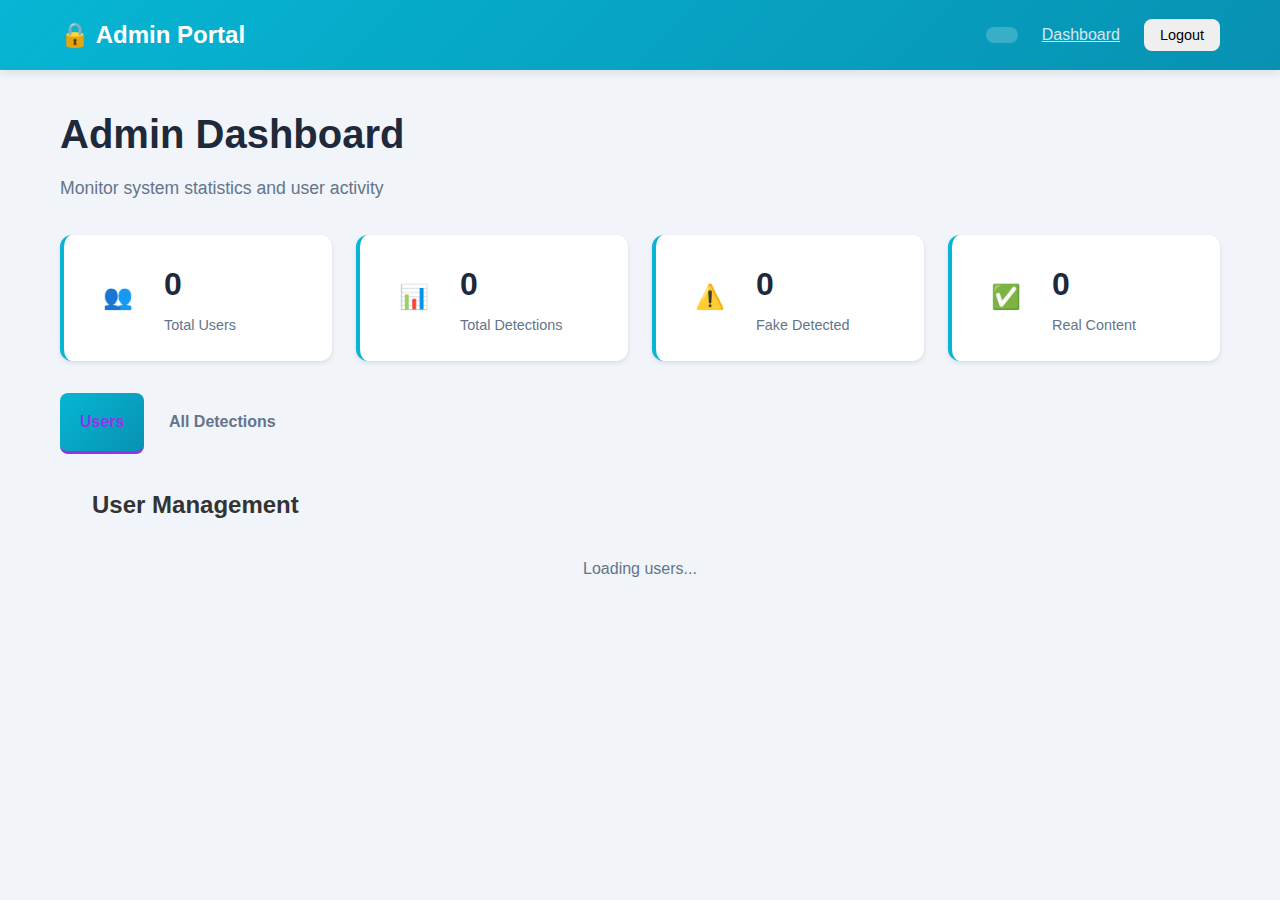
<file: frontend/admin-dashboard.html>
<!DOCTYPE html>
<html lang="en">
<head>
    <meta charset="UTF-8">
    <meta name="viewport" content="width=device-width, initial-scale=1.0">
    <title>Admin Dashboard - Deepfake Detection</title>
    <link rel="stylesheet" href="css/style.css">
    <link rel="stylesheet" href="css/dashboard.css">
    <link rel="stylesheet" href="css/admin.css">
</head>
<body>
    <nav class="navbar">
        <div class="container">
            <div class="nav-brand">
                <h1>🔒 Admin Portal</h1>
            </div>
            <div class="nav-links">
                <span id="admin-name" class="user-name"></span>
                <a href="admin-dashboard.html" class="active">Dashboard</a>
                <button onclick="logout()" class="btn btn-sm">Logout</button>
            </div>
        </div>
    </nav>

    <div class="dashboard-container">
        <div class="container">
            <div class="dashboard-header">
                <h1>Admin Dashboard</h1>
                <p>Monitor system statistics and user activity</p>
            </div>

            <div class="stats-grid">
                <div class="stat-card">
                    <div class="stat-icon">👥</div>
                    <div class="stat-info">
                        <h3 id="total-users">0</h3>
                        <p>Total Users</p>
                    </div>
                </div>
                <div class="stat-card">
                    <div class="stat-icon">📊</div>
                    <div class="stat-info">
                        <h3 id="total-detections">0</h3>
                        <p>Total Detections</p>
                    </div>
                </div>
                <div class="stat-card">
                    <div class="stat-icon">⚠️</div>
                    <div class="stat-info">
                        <h3 id="fake-detections">0</h3>
                        <p>Fake Detected</p>
                    </div>
                </div>
                <div class="stat-card">
                    <div class="stat-icon">✅</div>
                    <div class="stat-info">
                        <h3 id="real-detections">0</h3>
                        <p>Real Content</p>
                    </div>
                </div>
            </div>

            <div class="admin-tabs">
                <button class="tab-btn active" data-tab="users">Users</button>
                <button class="tab-btn" data-tab="detections">All Detections</button>
            </div>

            <div id="users-tab" class="tab-content active">
                <h2>User Management</h2>
                <div id="users-list" class="data-table">
                    <div class="loading">Loading users...</div>
                </div>
            </div>

            <div id="detections-tab" class="tab-content">
                <h2>Detection History</h2>
                <div id="detections-list" class="data-table">
                    <div class="loading">Loading detections...</div>
                </div>
            </div>
        </div>
    </div>

    <script src="js/config.js"></script>
    <script src="js/admin.js"></script>
</body>
</html>
</file>
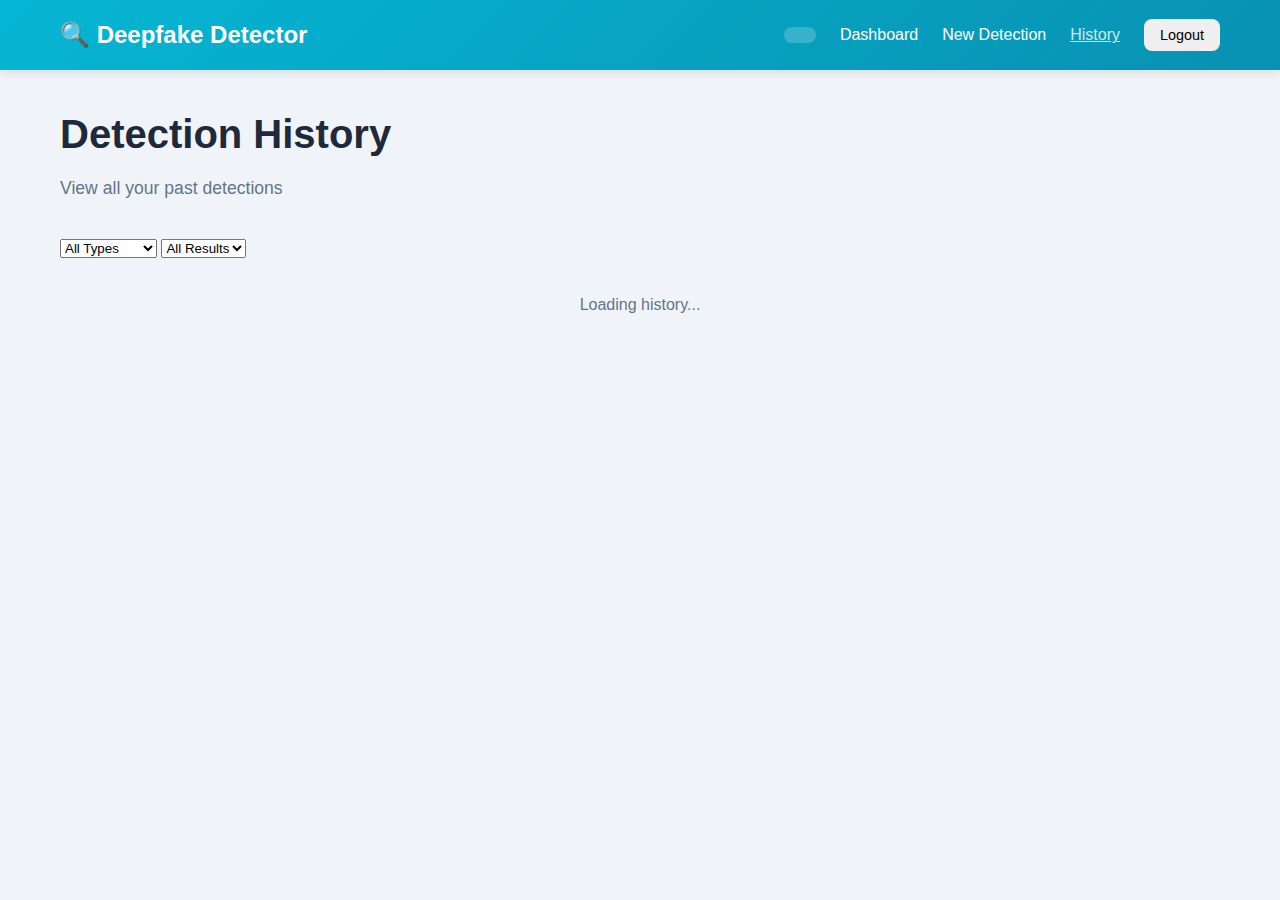
<file: frontend/history.html>
<!DOCTYPE html>
<html lang="en">
<head>
    <meta charset="UTF-8">
    <meta name="viewport" content="width=device-width, initial-scale=1.0">
    <title>Detection History - Deepfake Detection</title>
    <link rel="stylesheet" href="css/style.css">
    <link rel="stylesheet" href="css/dashboard.css">
</head>
<body>
    <nav class="navbar">
        <div class="container">
            <div class="nav-brand">
                <h1>🔍 Deepfake Detector</h1>
            </div>
            <div class="nav-links">
                <span id="user-name" class="user-name"></span>
                <a href="dashboard.html">Dashboard</a>
                <a href="upload.html">New Detection</a>
                <a href="history.html" class="active">History</a>
                <button onclick="logout()" class="btn btn-sm">Logout</button>
            </div>
        </div>
    </nav>

    <div class="dashboard-container">
        <div class="container">
            <div class="dashboard-header">
                <h1>Detection History</h1>
                <p>View all your past detections</p>
            </div>

            <div class="history-filters">
                <select id="filter-type" class="filter-select">
                    <option value="all">All Types</option>
                    <option value="image">Images Only</option>
                    <option value="video">Videos Only</option>
                </select>
                <select id="filter-result" class="filter-select">
                    <option value="all">All Results</option>
                    <option value="real">Real Only</option>
                    <option value="fake">Fake Only</option>
                </select>
            </div>

            <div id="history-list" class="history-list">
                <div class="loading">Loading history...</div>
            </div>

            <div id="load-more-container" style="text-align: center; margin-top: 2rem; display: none;">
                <button id="load-more-btn" class="btn btn-secondary">Load More</button>
            </div>
        </div>
    </div>

    <script src="js/config.js"></script>
    <script src="js/history.js"></script>
</body>
</html>
</file>
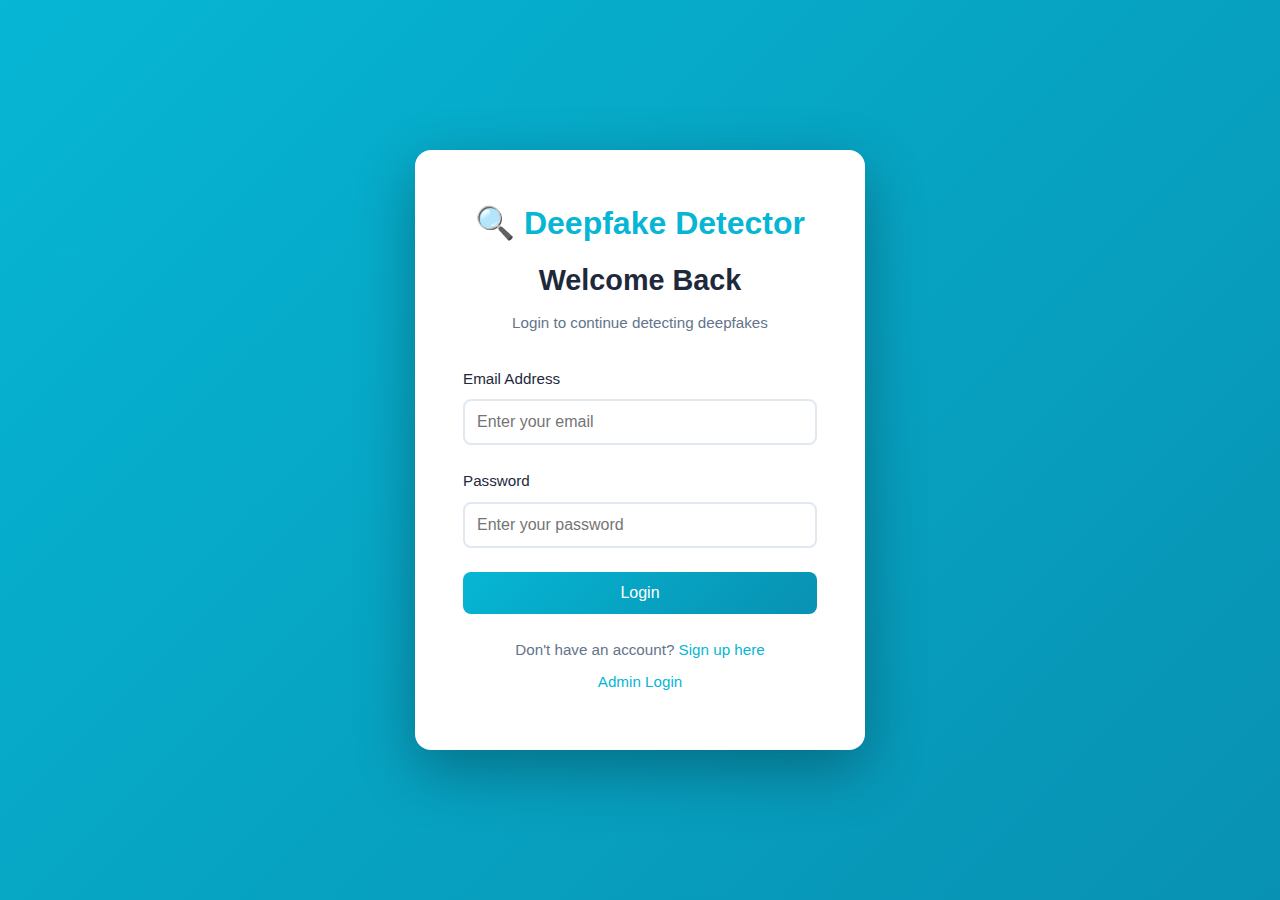
<file: frontend/login.html>
<!DOCTYPE html>
<html lang="en">
<head>
    <meta charset="UTF-8">
    <meta name="viewport" content="width=device-width, initial-scale=1.0">
    <title>Login - Deepfake Detection</title>
    <link rel="stylesheet" href="css/style.css">
    <link rel="stylesheet" href="css/auth.css">
</head>
<body>
    <div class="auth-container">
        <div class="auth-card">
            <div class="auth-header">
                <h1>🔍 Deepfake Detector</h1>
                <h2>Welcome Back</h2>
                <p>Login to continue detecting deepfakes</p>
            </div>

            <div id="error-message" class="error-message" style="display: none;"></div>
            <div id="success-message" class="success-message" style="display: none;"></div>

            <form id="login-form" class="auth-form">
                <div class="form-group">
                    <label for="email">Email Address</label>
                    <input type="email" id="email" name="email" required placeholder="Enter your email">
                </div>

                <div class="form-group">
                    <label for="password">Password</label>
                    <input type="password" id="password" name="password" required placeholder="Enter your password">
                </div>

                <button type="submit" class="btn btn-primary btn-block" id="login-btn">
                    <span id="btn-text">Login</span>
                    <span id="btn-loader" class="loader" style="display: none;"></span>
                </button>
            </form>

            <div class="auth-footer">
                <p>Don't have an account? <a href="signup.html">Sign up here</a></p>
                <p><a href="admin-login.html">Admin Login</a></p>
            </div>
        </div>
    </div>

    <script src="js/config.js"></script>
    <script src="js/auth.js"></script>
</body>
</html>
</file>
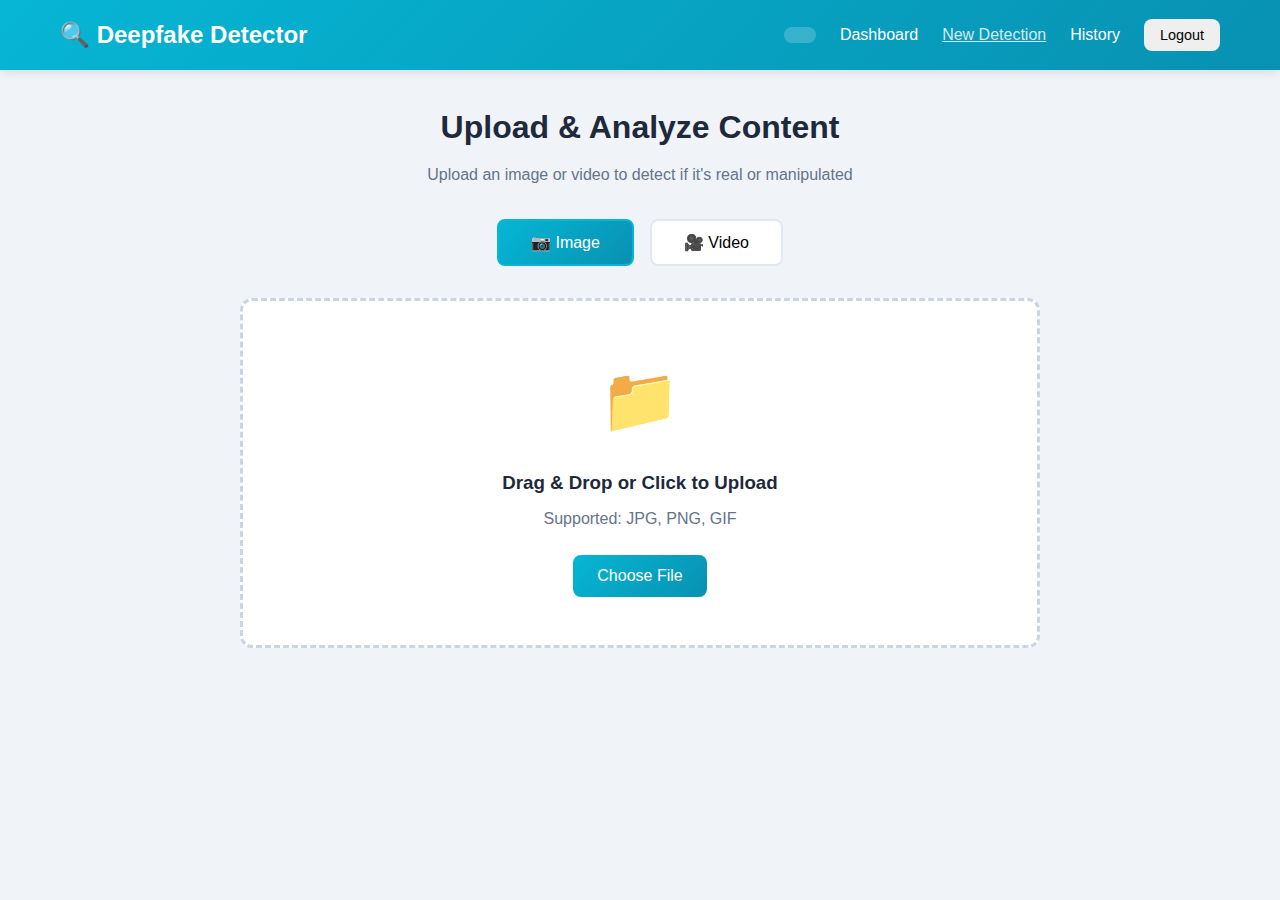
<file: frontend/upload.html>
<!DOCTYPE html>
<html lang="en">
<head>
    <meta charset="UTF-8">
    <meta name="viewport" content="width=device-width, initial-scale=1.0">
    <title>Upload & Analyze - Deepfake Detection</title>
    <link rel="stylesheet" href="css/style.css">
    <link rel="stylesheet" href="css/dashboard.css">
</head>
<body>
    <nav class="navbar">
        <div class="container">
            <div class="nav-brand">
                <h1>🔍 Deepfake Detector</h1>
            </div>
            <div class="nav-links">
                <span id="user-name" class="user-name"></span>
                <a href="dashboard.html">Dashboard</a>
                <a href="upload.html" class="active">New Detection</a>
                <a href="history.html">History</a>
                <button onclick="logout()" class="btn btn-sm">Logout</button>
            </div>
        </div>
    </nav>

    <div class="dashboard-container">
        <div class="container">
            <div class="upload-section">
                <h1>Upload & Analyze Content</h1>
                <p>Upload an image or video to detect if it's real or manipulated</p>

                <div class="upload-tabs">
                    <button class="tab-btn active" data-type="image">📷 Image</button>
                    <button class="tab-btn" data-type="video">🎥 Video</button>
                </div>

                <div id="error-message" class="error-message" style="display: none;"></div>
                <div id="success-message" class="success-message" style="display: none;"></div>

                <div class="upload-area" id="upload-area">
                    <div class="upload-icon">📁</div>
                    <h3>Drag & Drop or Click to Upload</h3>
                    <p id="file-types">Supported: JPG, PNG, GIF</p>
                    <input type="file" id="file-input" accept="image/*" hidden>
                    <button class="btn btn-primary" onclick="document.getElementById('file-input').click()">
                        Choose File
                    </button>
                </div>

                <div id="file-preview" class="file-preview" style="display: none;">
                    <h3>Selected File:</h3>
                    <div class="preview-container">
                        <img id="image-preview" style="display: none;">
                        <video id="video-preview" controls style="display: none;"></video>
                        <div id="file-info"></div>
                    </div>
                    <div class="preview-actions">
                        <button class="btn btn-secondary" onclick="resetUpload()">Change File</button>
                        <button class="btn btn-primary" id="analyze-btn" onclick="analyzeFile()">
                            Analyze Now
                        </button>
                    </div>
                </div>

                <div id="progress-section" class="progress-section" style="display: none;">
                    <h3>Analyzing...</h3>
                    <div class="progress-bar">
                        <div class="progress-fill" id="progress-fill"></div>
                    </div>
                    <p id="progress-text">Uploading file...</p>
                </div>

                <div id="results-section" class="results-section" style="display: none;">
                    <h2>Analysis Results</h2>
                    <div class="result-card">
                        <div class="result-status" id="result-status"></div>
                        <div class="result-details">
                            <div class="detail-item">
                                <span class="label">Confidence:</span>
                                <span class="value" id="confidence-value"></span>
                            </div>
                            <div class="detail-item">
                                <span class="label">Processing Time:</span>
                                <span class="value" id="processing-time"></span>
                            </div>
                        </div>
                        <div class="result-actions">
                            <button class="btn btn-primary" onclick="window.location.href='dashboard.html'">
                                View Dashboard
                            </button>
                            <button class="btn btn-secondary" onclick="resetUpload()">
                                Analyze Another
                            </button>
                        </div>
                    </div>
                </div>
            </div>
        </div>
    </div>

    <script src="js/config.js"></script>
    <script src="js/upload.js"></script>
</body>
</html>
</file>
<file: frontend/css/style.css>
/* Global Styles */
* {
    margin: 0;
    padding: 0;
    box-sizing: border-box;
}

body {
    font-family: 'Segoe UI', Tahoma, Geneva, Verdana, sans-serif;
    line-height: 1.6;
    color: #333;
    background: #f0f4f8;
}

.container {
    max-width: 1200px;
    margin: 0 auto;
    padding: 0 20px;
}

/* Navbar - New Color: Teal/Cyan gradient */
.navbar {
    background: linear-gradient(135deg, #06b6d4 0%, #0891b2 100%);
    color: white;
    padding: 1rem 0;
    box-shadow: 0 2px 10px rgba(0,0,0,0.1);
}

.navbar .container {
    display: flex;
    justify-content: space-between;
    align-items: center;
}

.nav-brand h1 {
    font-size: 1.5rem;
    font-weight: 600;
}

.nav-links {
    display: flex;
    gap: 1.5rem;
    align-items: center;
}

.nav-links a {
    color: white;
    text-decoration: none;
    transition: opacity 0.3s;
}

.nav-links a:hover,
.nav-links a.active {
    opacity: 0.8;
    text-decoration: underline;
}

.user-name {
    font-weight: 500;
    padding: 0.5rem 1rem;
    background: rgba(255,255,255,0.2);
    border-radius: 20px;
}

/* Buttons - New Color: Cyan/Teal */
.btn {
    display: inline-block;
    padding: 0.75rem 1.5rem;
    border: none;
    border-radius: 8px;
    cursor: pointer;
    font-size: 1rem;
    text-decoration: none;
    transition: all 0.3s;
    font-weight: 500;
}

.btn-primary {
    background: linear-gradient(135deg, #06b6d4 0%, #0891b2 100%);
    color: white;
}

.btn-primary:hover {
    transform: translateY(-2px);
    box-shadow: 0 4px 12px rgba(6, 182, 212, 0.4);
}

.btn-secondary {
    background: #64748b;
    color: white;
}

.btn-secondary:hover {
    background: #475569;
}

.btn-large {
    padding: 1rem 2rem;
    font-size: 1.1rem;
}

.btn-sm {
    padding: 0.5rem 1rem;
    font-size: 0.9rem;
}

.btn-block {
    width: 100%;
    display: block;
}

/* Hero Section - New Color: Cyan gradient */
.hero {
    padding: 4rem 0;
    background: linear-gradient(135deg, #06b6d4 0%, #0891b2 100%);
    color: white;
}

.hero-content {
    max-width: 600px;
}

.hero-title {
    font-size: 3rem;
    font-weight: 700;
    margin-bottom: 1rem;
}

.hero-subtitle {
    font-size: 1.2rem;
    margin-bottom: 2rem;
    opacity: 0.9;
}

.hero-buttons {
    display: flex;
    gap: 1rem;
}

.hero-image {
    margin-top: 2rem;
}

/* Features Section */
.features {
    padding: 4rem 0;
    background: white;
}

.section-title {
    text-align: center;
    font-size: 2.5rem;
    margin-bottom: 3rem;
    color: #1e293b;
}

.features-grid {
    display: grid;
    grid-template-columns: repeat(auto-fit, minmax(300px, 1fr));
    gap: 2rem;
}

.feature-card {
    background: white;
    padding: 2rem;
    border-radius: 12px;
    box-shadow: 0 4px 6px rgba(0,0,0,0.1);
    transition: transform 0.3s;
    border-top: 4px solid #06b6d4;
}

.feature-card:hover {
    transform: translateY(-5px);
    box-shadow: 0 8px 15px rgba(0,0,0,0.15);
}

.feature-card .icon {
    font-size: 3rem;
    margin-bottom: 1rem;
}

.feature-card h3 {
    font-size: 1.5rem;
    margin-bottom: 0.5rem;
    color: #1e293b;
}

.feature-card p {
    color: #64748b;
}

.feature-card.animated {
    animation: fadeInUp 0.6s ease-out;
}

@keyframes fadeInUp {
    from {
        opacity: 0;
        transform: translateY(20px);
    }
    to {
        opacity: 1;
        transform: translateY(0);
    }
}

/* How It Works */
.how-it-works {
    padding: 4rem 0;
    background: #f8fafc;
}

.steps {
    display: grid;
    grid-template-columns: repeat(auto-fit, minmax(250px, 1fr));
    gap: 2rem;
    margin-top: 2rem;
}

.step {
    text-align: center;
    padding: 2rem;
}

.step-number {
    width: 60px;
    height: 60px;
    border-radius: 50%;
    background: linear-gradient(135deg, #06b6d4 0%, #0891b2 100%);
    color: white;
    font-size: 1.5rem;
    font-weight: bold;
    display: flex;
    align-items: center;
    justify-content: center;
    margin: 0 auto 1rem;
}

.step h3 {
    margin-bottom: 0.5rem;
    color: #1e293b;
}

.step p {
    color: #64748b;
}

/* CTA Section */
.cta {
    background: linear-gradient(135deg, #06b6d4 0%, #0891b2 100%);
    color: white;
    padding: 4rem 0;
    text-align: center;
}

.cta h2 {
    font-size: 2.5rem;
    margin-bottom: 1rem;
}

.cta p {
    font-size: 1.2rem;
    margin-bottom: 2rem;
    opacity: 0.9;
}

/* Footer */
footer {
    background: #1e293b;
    color: white;
    padding: 2rem 0;
    text-align: center;
}

.footer-links {
    margin-top: 1rem;
    display: flex;
    justify-content: center;
    gap: 2rem;
}

.footer-links a {
    color: white;
    text-decoration: none;
    opacity: 0.8;
}

.footer-links a:hover {
    opacity: 1;
}

/* Messages */
.error-message {
    background: #fee2e2;
    color: #dc2626;
    padding: 1rem;
    border-radius: 8px;
    margin-bottom: 1rem;
    border-left: 4px solid #dc2626;
}

.success-message {
    background: #d1fae5;
    color: #059669;
    padding: 1rem;
    border-radius: 8px;
    margin-bottom: 1rem;
    border-left: 4px solid #059669;
}

/* Loading Spinner */
.loader {
    border: 3px solid #f3f3f3;
    border-top: 3px solid #06b6d4;
    border-radius: 50%;
    width: 20px;
    height: 20px;
    animation: spin 1s linear infinite;
    display: inline-block;
    vertical-align: middle;
}

@keyframes spin {
    0% { transform: rotate(0deg); }
    100% { transform: rotate(360deg); }
}

/* Responsive */
@media (max-width: 768px) {
    .hero-title {
        font-size: 2rem;
    }
    
    .hero-buttons {
        flex-direction: column;
    }
    
    .nav-links {
        flex-wrap: wrap;
        gap: 0.5rem;
    }
    
    .features-grid,
    .steps {
        grid-template-columns: 1fr;
    }
}
</file>
<file: frontend/css/dashboard.css>
/* Dashboard Container */
.dashboard-container {
    padding: 2rem 0;
    min-height: calc(100vh - 80px);
}

.dashboard-header {
    margin-bottom: 2rem;
}

.dashboard-header h1 {
    font-size: 2.5rem;
    color: #1e293b;
    margin-bottom: 0.5rem;
}

.dashboard-header p {
    color: #64748b;
    font-size: 1.1rem;
}

/* Stats Grid */
.stats-grid {
    display: grid;
    grid-template-columns: repeat(auto-fit, minmax(250px, 1fr));
    gap: 1.5rem;
    margin-bottom: 2rem;
}

.stat-card {
    background: white;
    padding: 1.5rem;
    border-radius: 12px;
    box-shadow: 0 2px 8px rgba(0,0,0,0.1);
    display: flex;
    align-items: center;
    gap: 1rem;
    transition: transform 0.3s;
    border-left: 4px solid #06b6d4;
}

.stat-card:hover {
    transform: translateY(-5px);
    box-shadow: 0 4px 12px rgba(0,0,0,0.15);
}

.stat-icon {
    font-size: 3rem;
}

.stat-info h3 {
    font-size: 2rem;
    color: #1e293b;
    margin-bottom: 0.25rem;
}

.stat-info p {
    color: #64748b;
    font-size: 0.95rem;
}

/* Action Cards - New Color: Cyan gradient */
.action-cards {
    display: grid;
    grid-template-columns: repeat(auto-fit, minmax(300px, 1fr));
    gap: 1.5rem;
    margin-bottom: 3rem;
}

.action-card {
    background: linear-gradient(135deg, #06b6d4 0%, #0891b2 100%);
    color: white;
    padding: 2rem;
    border-radius: 12px;
    text-align: center;
    box-shadow: 0 4px 12px rgba(6, 182, 212, 0.3);
}

.action-card h3 {
    font-size: 1.5rem;
    margin-bottom: 0.5rem;
}

.action-card p {
    margin-bottom: 1.5rem;
    opacity: 0.9;
}

.action-card .btn {
    background: white;
    color: #06b6d4;
}

.action-card .btn:hover {
    background: #f1f5f9;
}

/* Recent Activity */
.recent-activity {
    background: white;
    padding: 2rem;
    border-radius: 12px;
    box-shadow: 0 2px 8px rgba(0,0,0,0.1);
}

.recent-activity h2 {
    color: #1e293b;
    margin-bottom: 1.5rem;
}

.detection-item {
    display: flex;
    gap: 1rem;
    padding: 1rem;
    border-bottom: 1px solid #e2e8f0;
    transition: background 0.3s;
}

.detection-item:last-child {
    border-bottom: none;
}

.detection-item:hover {
    background: #f8fafc;
}

.detection-icon {
    font-size: 2rem;
}

.detection-info {
    flex: 1;
}

.detection-info h4 {
    color: #1e293b;
    margin-bottom: 0.25rem;
}

.detection-info p {
    color: #64748b;
    font-size: 0.9rem;
}

.detection-info small {
    color: #94a3b8;
    font-size: 0.85rem;
}

.result {
    padding: 0.25rem 0.75rem;
    border-radius: 20px;
    font-weight: 600;
    font-size: 0.85rem;
}

.result.real {
    background: #d1fae5;
    color: #065f46;
}

.result.fake {
    background: #fee2e2;
    color: #991b1b;
}

.loading {
    text-align: center;
    padding: 2rem;
    color: #64748b;
}

.empty-state {
    text-align: center;
    padding: 3rem;
    color: #64748b;
}

.error {
    text-align: center;
    padding: 2rem;
    color: #dc2626;
}

/* Upload Section */
.upload-section {
    max-width: 800px;
    margin: 0 auto;
}

.upload-section h1 {
    text-align: center;
    color: #1e293b;
    margin-bottom: 0.5rem;
}

.upload-section > p {
    text-align: center;
    color: #64748b;
    margin-bottom: 2rem;
}

.upload-tabs {
    display: flex;
    gap: 1rem;
    justify-content: center;
    margin-bottom: 2rem;
}

.tab-btn {
    padding: 0.75rem 2rem;
    border: 2px solid #e2e8f0;
    background: white;
    border-radius: 8px;
    cursor: pointer;
    font-size: 1rem;
    transition: all 0.3s;
}

.tab-btn.active {
    background: linear-gradient(135deg, #06b6d4 0%, #0891b2 100%);
    color: white;
    border-color: #06b6d4;
}

.tab-btn:hover:not(.active) {
    border-color: #06b6d4;
}

.upload-area {
    background: white;
    border: 3px dashed #cbd5e0;
    border-radius: 12px;
    padding: 3rem;
    text-align: center;
    cursor: pointer;
    transition: all 0.3s;
    margin-bottom: 2rem;
}

.upload-area:hover,
.upload-area.drag-over {
    border-color: #06b6d4;
    background: #f0fdfa;
}

.upload-icon {
    font-size: 4rem;
    margin-bottom: 1rem;
}

.upload-area h3 {
    color: #1e293b;
    margin-bottom: 0.5rem;
}

.upload-area p {
    color: #64748b;
    margin-bottom: 1.5rem;
}

/* File Preview */
.file-preview {
    background: white;
    padding: 2rem;
    border-radius: 12px;
    box-shadow: 0 2px 8px rgba(0,0,0,0.1);
    margin-bottom: 2rem;
}

.file-preview h3 {
    color: #1e293b;
    margin-bottom: 1rem;
}

.preview-container img,
.preview-container video {
    max-width: 100%;
    max-height: 400px;
    border-radius: 8px;
    margin-bottom: 1rem;
}

#file-info {
    background: #f8fafc;
    padding: 1rem;
    border-radius: 8px;
    margin-bottom: 1rem;
}

#file-info p {
    margin: 0.5rem 0;
    color: #475569;
}

.preview-actions {
    display: flex;
    gap: 1rem;
    justify-content: center;
}

/* Progress Section */
.progress-section {
    background: white;
    padding: 2rem;
    border-radius: 12px;
    box-shadow: 0 2px 8px rgba(0,0,0,0.1);
    text-align: center;
}

.progress-section h3 {
    color: #1e293b;
    margin-bottom: 1.5rem;
}

.progress-bar {
    width: 100%;
    height: 30px;
    background: #e2e8f0;
    border-radius: 15px;
    overflow: hidden;
    margin-bottom: 1rem;
}

.progress-fill {
    height: 100%;
    background: linear-gradient(90deg, #06b6d4 0%, #0891b2 100%);
    transition: width 0.3s;
    border-radius: 15px;
}

#progress-text {
    color: #64748b;
}

/* Results Section */
.results-section {
    background: white;
    padding: 2rem;
    border-radius: 12px;
    box-shadow: 0 2px 8px rgba(0,0,0,0.1);
}

.results-section h2 {
    text-align: center;
    color: #1e293b;
    margin-bottom: 2rem;
}

.result-card {
    max-width: 600px;
    margin: 0 auto;
}

.result-status {
    text-align: center;
    padding: 2rem;
    border-radius: 12px;
    margin-bottom: 2rem;
}

.result-status.fake {
    background: linear-gradient(135deg, #f87171 0%, #dc2626 100%);
    color: white;
}

.result-status.real {
    background: linear-gradient(135deg, #34d399 0%, #059669 100%);
    color: white;
}

.status-icon {
    font-size: 4rem;
    margin-bottom: 1rem;
}

.result-status h3 {
    font-size: 2rem;
    margin-bottom: 0.5rem;
}

.result-details {
    background: #f8fafc;
    padding: 1.5rem;
    border-radius: 8px;
    margin-bottom: 1.5rem;
}

.detail-item {
    display: flex;
    justify-content: space-between;
    padding: 0.75rem 0;
    border-bottom: 1px solid #e2e8f0;
}

.detail-item:last-child {
    border-bottom: none;
}

.detail-item .label {
    color: #64748b;
    font-weight: 500;
}

.detail-item .value {
    color: #1e293b;
    font-weight: 600;
}

.result-actions {
    display: flex;
    gap: 1rem;
    justify-content: center;
}

/* Responsive */
@media (max-width: 768px) {
    .stats-grid {
        grid-template-columns: 1fr;
    }
    
    .action-cards {
        grid-template-columns: 1fr;
    }
    
    .preview-actions,
    .result-actions {
        flex-direction: column;
    }
    
    .upload-tabs {
        flex-direction: column;
    }
}
</file>
<file: frontend/css/admin.css>
/* ===== ADMIN DASHBOARD STYLING ===== */

:root {
    --admin-primary: #9333ea;
    --admin-dark: #7e22ce;
    --success: #10b981;
    --danger: #ef4444;
    --warning: #f59e0b;
    --dark: #1e293b;
    --gray: #64748b;
    --light-gray: #f1f5f9;
    --white: #ffffff;
}

* {
    margin: 0;
    padding: 0;
    box-sizing: border-box;
}

body {
    font-family: 'Segoe UI', Tahoma, Geneva, Verdana, sans-serif;
    background: var(--light-gray);
}

/* ===== ADMIN LAYOUT ===== */
.admin-container {
    display: flex;
    min-height: 100vh;
}

/* ===== SIDEBAR ===== */
.admin-sidebar {
    width: 260px;
    background: var(--white);
    box-shadow: 2px 0 5px rgba(0, 0, 0, 0.05);
    position: fixed;
    height: 100vh;
    overflow-y: auto;
    border-right: 2px solid var(--admin-primary);
}

.admin-sidebar .sidebar-header {
    padding: 1.5rem;
    border-bottom: 1px solid var(--light-gray);
    display: flex;
    align-items: center;
    gap: 10px;
    font-size: 1.3rem;
    font-weight: bold;
    color: var(--admin-primary);
}

.admin-sidebar .sidebar-header i {
    font-size: 1.8rem;
}

.sidebar-nav {
    padding: 1rem 0;
}

.nav-item {
    display: flex;
    align-items: center;
    gap: 12px;
    padding: 1rem 1.5rem;
    color: var(--dark);
    text-decoration: none;
    transition: all 0.3s;
    border-left: 3px solid transparent;
}

.nav-item:hover {
    background: var(--light-gray);
    border-left-color: var(--admin-primary);
}

.nav-item.active {
    background: var(--light-gray);
    border-left-color: var(--admin-primary);
    color: var(--admin-primary);
    font-weight: 600;
}

.nav-item i {
    font-size: 1.2rem;
}

/* ===== MAIN CONTENT ===== */
.admin-main {
    margin-left: 260px;
    flex: 1;
    padding: 2rem;
}

.admin-header {
    display: flex;
    justify-content: space-between;
    align-items: center;
    margin-bottom: 2rem;
}

.admin-header h1 {
    font-size: 2rem;
    color: var(--dark);
    display: flex;
    align-items: center;
    gap: 10px;
}

.admin-info {
    display: flex;
    align-items: center;
    gap: 10px;
    padding: 0.75rem 1.5rem;
    background: var(--white);
    border-radius: 50px;
    box-shadow: 0 2px 4px rgba(0, 0, 0, 0.1);
}

.admin-info i {
    font-size: 1.8rem;
    color: var(--admin-primary);
}

/* ===== STATISTICS ===== */
.stats-section {
    margin-bottom: 2rem;
}

.stats-section h2 {
    font-size: 1.5rem;
    margin-bottom: 1.5rem;
    color: var(--dark);
}

.stats-grid {
    display: grid;
    grid-template-columns: repeat(auto-fit, minmax(250px, 1fr));
    gap: 1.5rem;
}

.stat-card {
    background: var(--white);
    padding: 1.5rem;
    border-radius: 12px;
    box-shadow: 0 2px 4px rgba(0, 0, 0, 0.1);
    display: flex;
    align-items: center;
    gap: 1rem;
}

.stat-card.blue .stat-icon {
    background: linear-gradient(135deg, #3b82f6, #1d4ed8);
}

.stat-card.green .stat-icon {
    background: linear-gradient(135deg, #10b981, #059669);
}

.stat-card.red .stat-icon {
    background: linear-gradient(135deg, #ef4444, #dc2626);
}

.stat-card.purple .stat-icon {
    background: linear-gradient(135deg, #9333ea, #7e22ce);
}

.stat-icon {
    width: 60px;
    height: 60px;
    border-radius: 12px;
    display: flex;
    align-items: center;
    justify-content: center;
    font-size: 1.5rem;
    color: var(--white);
}

.stat-info h3 {
    font-size: 2rem;
    color: var(--dark);
    margin-bottom: 0.25rem;
}

.stat-info p {
    color: var(--gray);
    font-size: 0.9rem;
}

/* ===== TABS ===== */
.tabs-section {
    background: var(--white);
    border-radius: 12px;
    box-shadow: 0 2px 4px rgba(0, 0, 0, 0.1);
    overflow: hidden;
}

.tabs {
    display: flex;
    border-bottom: 2px solid var(--light-gray);
}

.tab-btn {
    flex: 1;
    padding: 1.25rem;
    background: transparent;
    border: none;
    font-size: 1rem;
    font-weight: 600;
    color: var(--gray);
    cursor: pointer;
    transition: all 0.3s;
    border-bottom: 3px solid transparent;
}

.tab-btn:hover {
    background: var(--light-gray);
}

.tab-btn.active {
    color: var(--admin-primary);
    border-bottom-color: var(--admin-primary);
}

.tab-content {
    display: none;
    padding: 2rem;
}

.tab-content.active {
    display: block;
}

.tab-header {
    display: flex;
    justify-content: space-between;
    align-items: center;
    margin-bottom: 1.5rem;
}

.tab-header h2 {
    font-size: 1.5rem;
    color: var(--dark);
    display: flex;
    align-items: center;
    gap: 10px;
}

/* ===== SEARCH & FILTERS ===== */
.search-box {
    display: flex;
    align-items: center;
    gap: 10px;
    background: var(--light-gray);
    padding: 0.75rem 1rem;
    border-radius: 8px;
}

.search-box i {
    color: var(--gray);
}

.search-box input {
    border: none;
    background: transparent;
    outline: none;
    width: 250px;
    font-size: 1rem;
}

.filter-group select {
    padding: 0.75rem 1rem;
    border: 2px solid var(--light-gray);
    border-radius: 8px;
    font-size: 1rem;
    outline: none;
    cursor: pointer;
}

/* ===== TABLES ===== */
.table-container {
    overflow-x: auto;
}

.admin-table {
    width: 100%;
    border-collapse: collapse;
}

.admin-table th {
    background: var(--light-gray);
    padding: 1rem;
    text-align: left;
    font-weight: 600;
    color: var(--dark);
    white-space: nowrap;
}

.admin-table td {
    padding: 1rem;
    border-bottom: 1px solid var(--light-gray);
}

.admin-table tr:hover {
    background: var(--light-gray);
}

.text-center {
    text-align: center;
}

.loading-row td {
    padding: 3rem;
    color: var(--gray);
}

/* ===== BADGES ===== */
.badge {
    display: inline-block;
    padding: 0.35rem 0.75rem;
    border-radius: 20px;
    font-size: 0.85rem;
    font-weight: 600;
}

.badge-admin {
    background: #f3e8ff;
    color: var(--admin-primary);
}

.badge-user {
    background: #dbeafe;
    color: #1e40af;
}

.badge-image {
    background: #dbeafe;
    color: #1e40af;
}

.badge-video {
    background: #fce7f3;
    color: #9f1239;
}

.badge-fake {
    background: #fee2e2;
    color: #dc2626;
}

.badge-real {
    background: #d1fae5;
    color: #059669;
}

/* ===== BUTTONS ===== */
.btn-icon {
    background: transparent;
    border: none;
    padding: 0.5rem;
    border-radius: 6px;
    cursor: pointer;
    color: var(--gray);
    transition: all 0.3s;
}

.btn-icon:hover {
    background: var(--light-gray);
    color: var(--dark);
}

.btn-icon.danger {
    color: var(--danger);
}

.btn-icon.danger:hover {
    background: #fee2e2;
}

.text-muted {
    color: var(--gray);
    font-style: italic;
}

/* ===== RESPONSIVE ===== */
@media (max-width: 968px) {
    .admin-sidebar {
        width: 220px;
    }
    
    .admin-main {
        margin-left: 220px;
    }
}

@media (max-width: 768px) {
    .admin-sidebar {
        width: 100%;
        height: auto;
        position: relative;
    }
    
    .admin-main {
        margin-left: 0;
    }
    
    .stats-grid {
        grid-template-columns: 1fr;
    }
    
    .tab-header {
        flex-direction: column;
        align-items: flex-start;
        gap: 1rem;
    }
    
    .search-box input {
        width: 100%;
    }
}
</file>
<file: frontend/css/auth.css>
/* Auth Container - New Color: Cyan/Teal gradient */
.auth-container {
    min-height: 100vh;
    display: flex;
    align-items: center;
    justify-content: center;
    background: linear-gradient(135deg, #06b6d4 0%, #0891b2 100%);
    padding: 2rem;
}

.auth-card {
    background: white;
    border-radius: 16px;
    padding: 3rem;
    width: 100%;
    max-width: 450px;
    box-shadow: 0 20px 60px rgba(0,0,0,0.3);
}

.auth-header {
    text-align: center;
    margin-bottom: 2rem;
}

.auth-header h1 {
    font-size: 2rem;
    color: #06b6d4;
    margin-bottom: 0.5rem;
}

.auth-header h2 {
    font-size: 1.8rem;
    color: #1e293b;
    margin-bottom: 0.5rem;
}

.auth-header p {
    color: #64748b;
    font-size: 0.95rem;
}

/* Form Styles */
.auth-form {
    margin-bottom: 1.5rem;
}

.form-group {
    margin-bottom: 1.5rem;
}

.form-group label {
    display: block;
    margin-bottom: 0.5rem;
    color: #1e293b;
    font-weight: 500;
    font-size: 0.95rem;
}

.form-group input {
    width: 100%;
    padding: 0.75rem;
    border: 2px solid #e2e8f0;
    border-radius: 8px;
    font-size: 1rem;
    transition: border-color 0.3s;
}

.form-group input:focus {
    outline: none;
    border-color: #06b6d4;
}

.form-hint {
    display: block;
    margin-top: 0.25rem;
    font-size: 0.85rem;
    color: #64748b;
}

/* Auth Footer */
.auth-footer {
    text-align: center;
    margin-top: 1.5rem;
    color: #64748b;
    font-size: 0.95rem;
}

.auth-footer a {
    color: #06b6d4;
    text-decoration: none;
    font-weight: 500;
}

.auth-footer a:hover {
    text-decoration: underline;
}

.auth-footer p {
    margin: 0.5rem 0;
}

/* Responsive */
@media (max-width: 500px) {
    .auth-card {
        padding: 2rem 1.5rem;
    }
    
    .auth-header h1 {
        font-size: 1.5rem;
    }
    
    .auth-header h2 {
        font-size: 1.5rem;
    }
}
</file>
